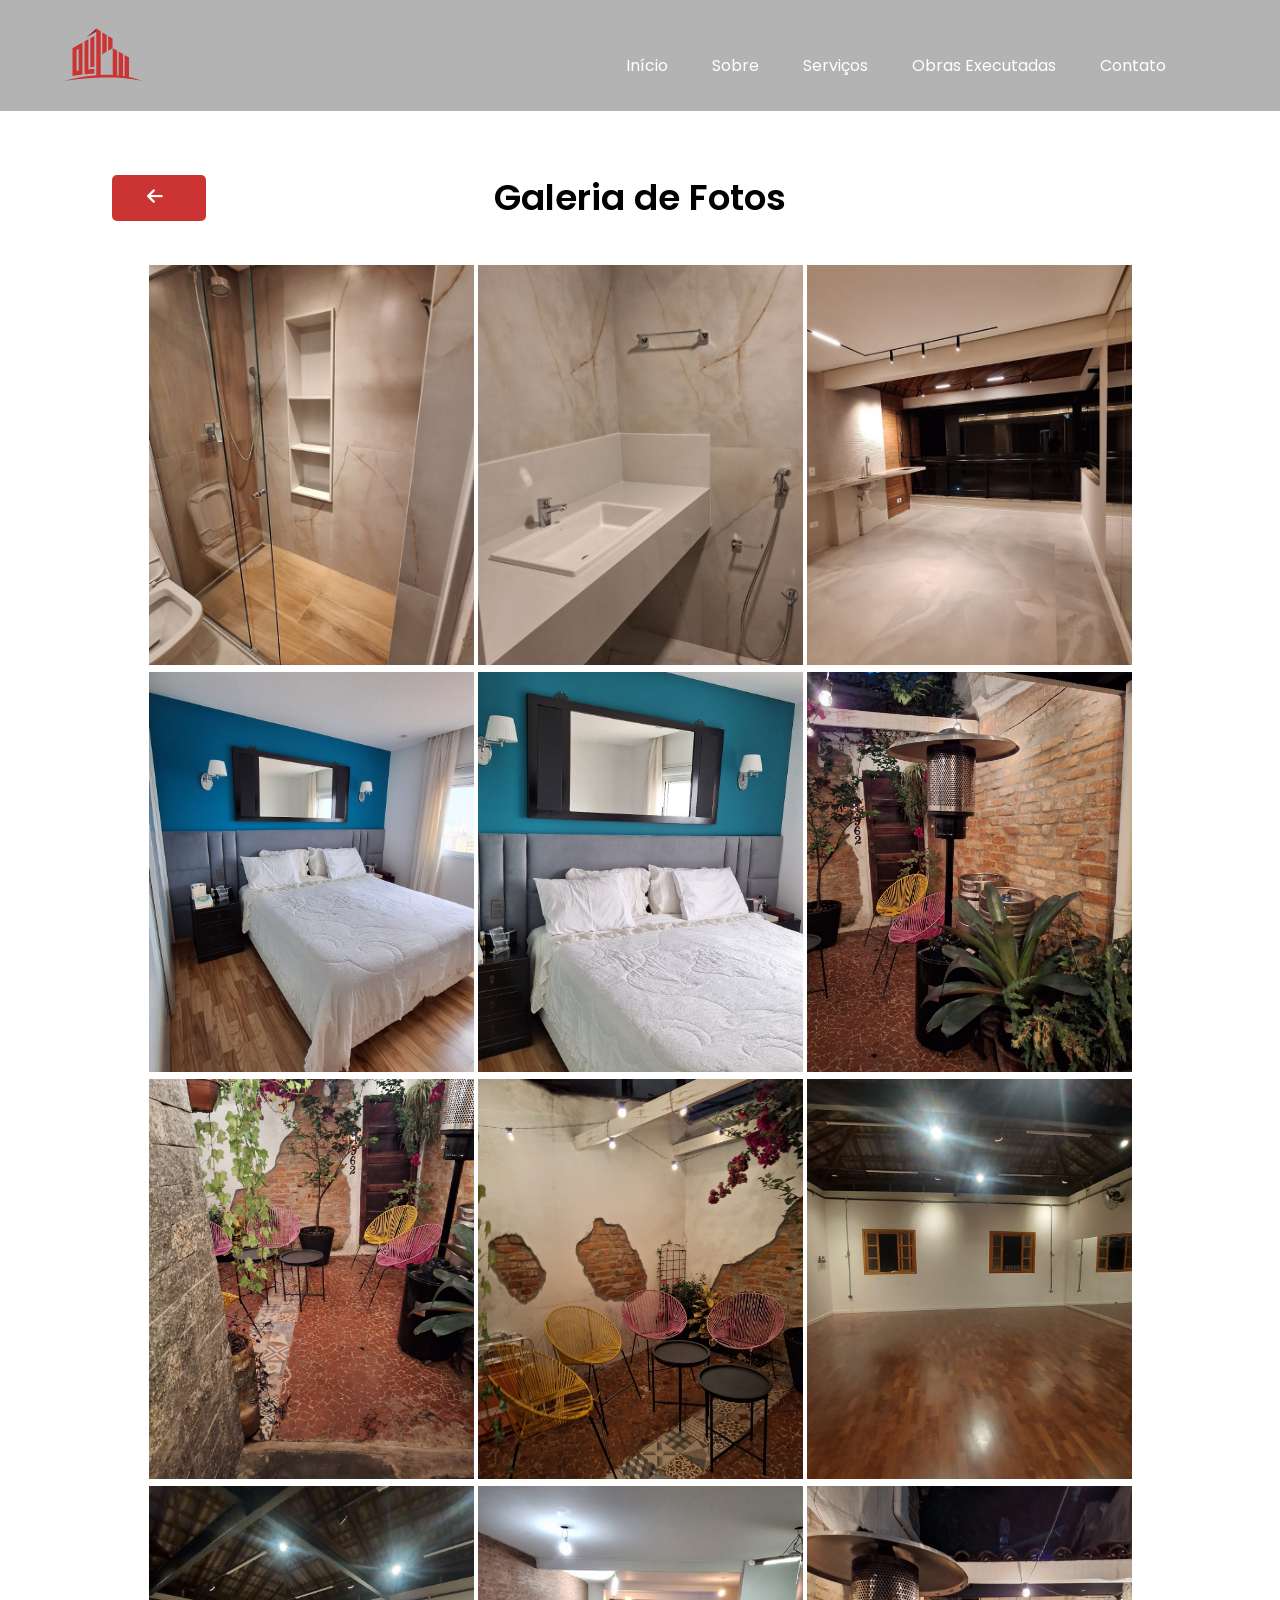
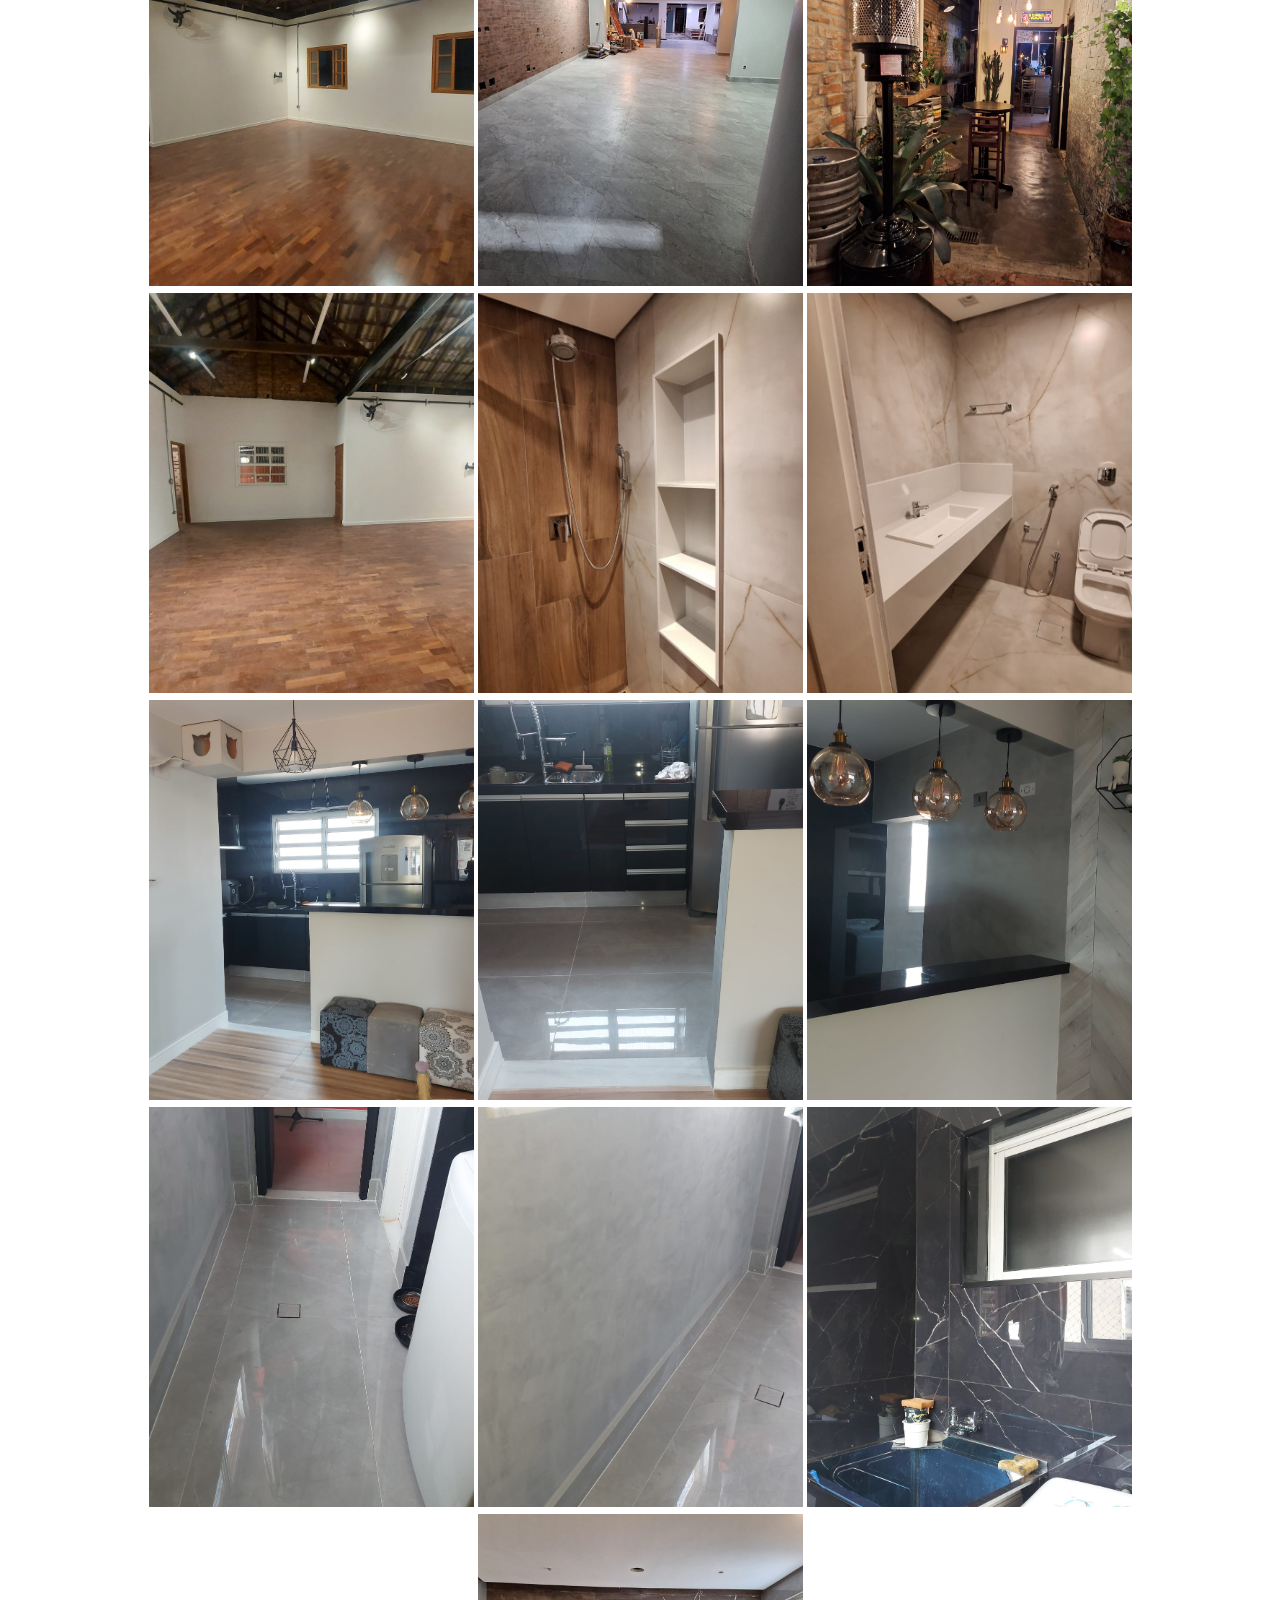
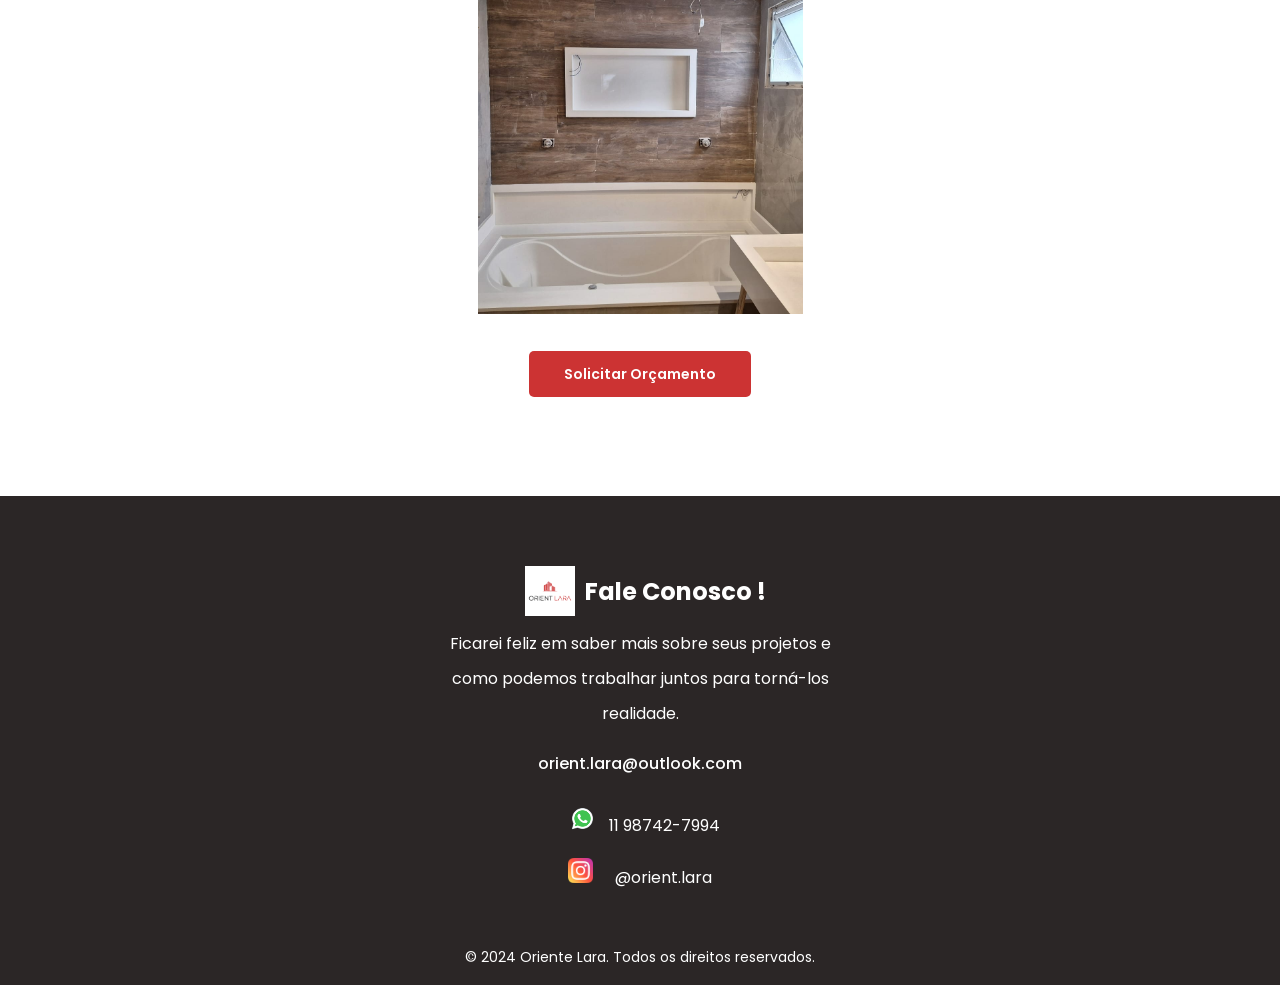
<file: galeria.html>
<!DOCTYPE html>
<html lang="pt-BR">
  <head>
    <!-- Meta tags -->
    <meta charset="UTF-8" />
    <meta http-equiv="X-UA-Compatible" content="IE=edge" />
    <meta name="viewport" content="width=device-width, initial-scale=1.0" />
    <!-- title -->
    <title>Orient Lara</title>
    <link rel="icon" href="assets/icone sem fundo vermelho.svg">
    <!-- CSS -->
    <link rel="stylesheet" href="css/extendsGaleria.css" />
    <!-- Fonts -->
    <link rel="preconnect" href="https://fonts.googleapis.com" />
    <link rel="preconnect" href="https://fonts.gstatic.com" crossorigin />
    <link
      href="https://fonts.googleapis.com/css2?family=DM+Sans:wght@400;500;700&display=swap"
      rel="stylesheet"
      />
      <link rel="stylesheet" href="https://fonts.googleapis.com/css2?family=Material+Symbols+Rounded:opsz,wght,FILL,GRAD@48,400,0,0" />
      <link rel="stylesheet" href="https://cdnjs.cloudflare.com/ajax/libs/font-awesome/6.4.2/css/all.min.css">

      <script src="scripts/script.js" defer></script>
  </head>
  <body>
    <!-- navbar -->
    <nav class="navbar">
      <div class="logo">
        <img src="assets/icone sem fundo vermelho.svg" alt="Orient Lara" class="Lara"/>
      </div>
      <div class="navbar__content max-width mb-0">
        <ul class="navbar__links">
          <li><a href="index.html">Início</a></li>
          <li><a href="index.html">Sobre</a></li>
          <li><a href="index.html">Serviços</a></li>
          <li><a href="index.html">Obras Executadas</a></li>
          <li><a href="index.html">Contato</a></li>
        </ul>
        <div class="navbar__mobile">
          <img src="assets/cardapio.png" alt="menu" class="burguer" />
          <ul class="mobile__links">
            <li><a href="index.html">Início</a></li>
            <li><a href="index.html">Sobre</a></li>
            <li><a href="index.html">Serviços</a></li>
            <li><a href="#projects">Obras Executadas</a></li>
            <li><a href="#footer">Contato</a></li>
          </ul>
        </div>
      </div>
    </nav>

    <!-- Projetos -->
    <section id="projects" class="projects">
      <div class="container">
        <div class="header">
            <div class="back-button1">
                <a class="red" href="index.html"><i class="fa fa-arrow-left"></i></a>
            </div>
            <h1>Galeria de Fotos</h1>
        </div>
        <div class="slider-wrapper">
          <div class="image-list">
            <img src="assets/img61.jpeg" alt="imagem" class="image-item"> 
            <img src="assets/img62.jpeg" alt="imagem" class="image-item"> 
            <img src="assets/img63.jpeg" alt="imagem" class="image-item"> 
            <img src="assets/img64.jpeg" alt="imagem" class="image-item"> 
            <img src="assets/img65.jpeg" alt="imagem" class="image-item"> 
            <img src="assets/img66.jpeg" alt="imagem" class="image-item"> 
            <img src="assets/img67.jpeg" alt="imagem" class="image-item"> 
            <img src="assets/img68.jpeg" alt="imagem" class="image-item"> 
            <img src="assets/img69.jpeg" alt="imagem" class="image-item">
            <img src="assets/img70.jpeg" alt="imagem" class="image-item">
            <img src="assets/img71.jpeg" alt="imagem" class="image-item">
            <img src="assets/img73.jpeg" alt="imagem" class="image-item">
            <img src="assets/img74.jpeg" alt="imagem" class="image-item">
            <img src="assets/img75.jpeg" alt="imagem" class="image-item">
            <img src="assets/img76.jpeg" alt="imagem" class="image-item">
            <img src="assets/img77.jpeg" alt="imagem" class="image-item">
            <img src="assets/img1.jpeg" alt="imagem" class="image-item">
            <img src="assets/img2.jpeg" alt="imagem" class="image-item">
            <img src="assets/img4.jpeg" alt="imagem" class="image-item">
            <img src="assets/img5.jpeg" alt="imagem" class="image-item">
            <img src="assets/img6.jpeg" alt="imagem" class="image-item">
            <img src="assets/img7.jpeg" alt="imagem" class="image-item">
          </div>
        <div class="div-container">
          <div class="btn">
            <a class="red" href="https://wa.me/5511987427994">Solicitar Orçamento</a>
          </div>
          <div class="back-button2">
            <a class="red" href="index.html"><i class="fa fa-arrow-left"></i>Voltar</a>
          </div>
        </div>  
      </div>
    </section>

    <!-- Footer -->
    <footer id="footer">
      <div class="footer__content max-width mb-0">
        <div class="titulo">
          <img src="/assets/OL-Imagem perfil-1-1080x1080.png" alt="logo 2" class="logo2">
          <h2>Fale Conosco !</h2>
        </div>
        <p class="mb-m">
          Ficarei feliz em saber mais sobre seus projetos e como podemos
          trabalhar juntos para torná-los realidade.
        </p>
        <div class="footer__contact mb-m">
          <span class="mb-m">orient.lara@outlook.com</span>
        </div>
        <ul>
          <li>
            <a href="#"><img src="assets/wpp.png" alt="wpp" /></a>
          </li>
          <li>
            <span>11 98742-7994</span>
          </li>
        </ul>
        <ul class="mb-l">
          <li class="insta">
            <a href="#"><img src="assets/instagram.png" alt="instagram" /></a>
          </li>
          <li>
            <span>@orient.lara</span>
          </li>
        </ul>
        <p class="footer__copyright">
          © 2024 Oriente Lara. Todos os direitos reservados.
        </p>
      </div>
    </footer>
    <!-- script -->
    <script src="scripts/index.js"></script>
  </body>
</html>
</file>
<file: css/extendsGaleria.css>
@import './variables.css';
@import './globals.css';


@import './componentsGaleria/navbar.css';
@import './componentsGaleria/projects.css';
@import './componentsGaleria/footer.css';
@import './galeria.css';
</file>
